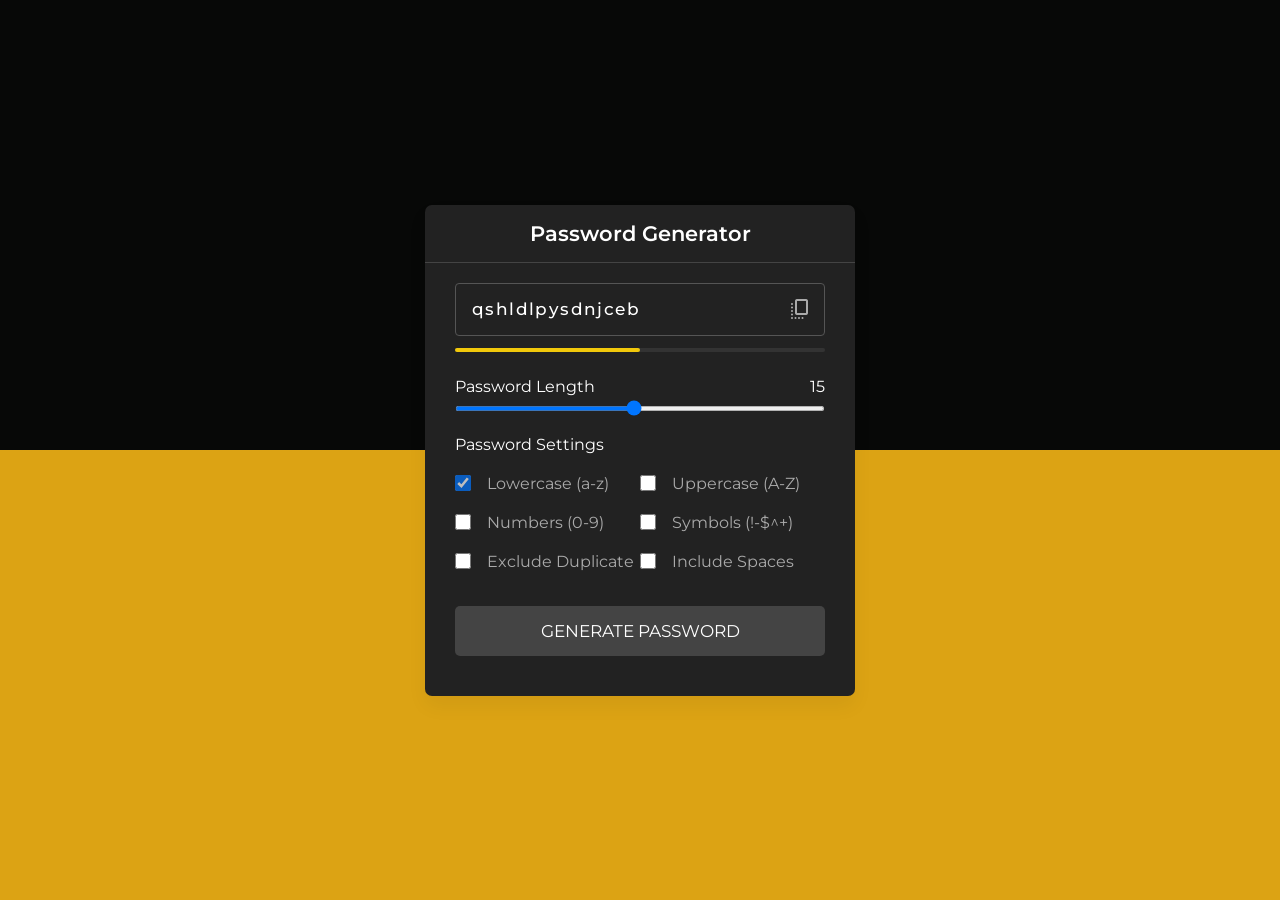
<file: index.html>
<!doctype html>
<html lang="en">
  <head>
    <meta charset="UTF-8" />
    <title>CodePen - Password Generator</title>
    <link
      rel="stylesheet"
      href="https://fonts.googleapis.com/css2?family=Material+Symbols+Rounded:opsz,wght,FILL,GRAD@20..48,100..700,0..1,-50..200"
    />
    <link
      rel="stylesheet"
      href="https://fonts.googleapis.com/css2?family=Montserrat:wght@400;500&amp;display=swap"
    />
    <link rel="stylesheet" href="./js/style.css" />
  </head>
  <body>
    <!-- partial:index.partial.html -->
    <div class="container">
      <h2>Password Generator</h2>
      <div class="wrapper">
        <div class="input-box">
          <input type="text" disabled />
          <span class="material-symbols-rounded">copy_all</span>
        </div>
        <div class="pass-indicator"></div>
        <div class="pass-length">
          <div class="details">
            <label class="title">Password Length</label>
            <span></span>
          </div>
          <input type="range" min="1" max="30" value="15" step="1" />
        </div>
        <div class="pass-settings">
          <label class="title">Password Settings</label>
          <ul class="options">
            <li class="option">
              <input type="checkbox" id="lowercase" checked />
              <label for="lowercase">Lowercase (a-z)</label>
            </li>
            <li class="option">
              <input type="checkbox" id="uppercase" />
              <label for="uppercase">Uppercase (A-Z)</label>
            </li>
            <li class="option">
              <input type="checkbox" id="numbers" />
              <label for="numbers">Numbers (0-9)</label>
            </li>
            <li class="option">
              <input type="checkbox" id="symbols" />
              <label for="symbols">Symbols (!-$^+)</label>
            </li>
            <li class="option">
              <input type="checkbox" id="exc-duplicate" />
              <label for="exc-duplicate">Exclude Duplicate</label>
            </li>
            <li class="option">
              <input type="checkbox" id="spaces" />
              <label for="spaces">Include Spaces</label>
            </li>
          </ul>
        </div>
        <button class="generate-btn">Generate Password</button>
      </div>
    </div>
    
    <!-- partial -->
    <script src=" ./js/script.js"></script>
  </body>
</html>
</file>
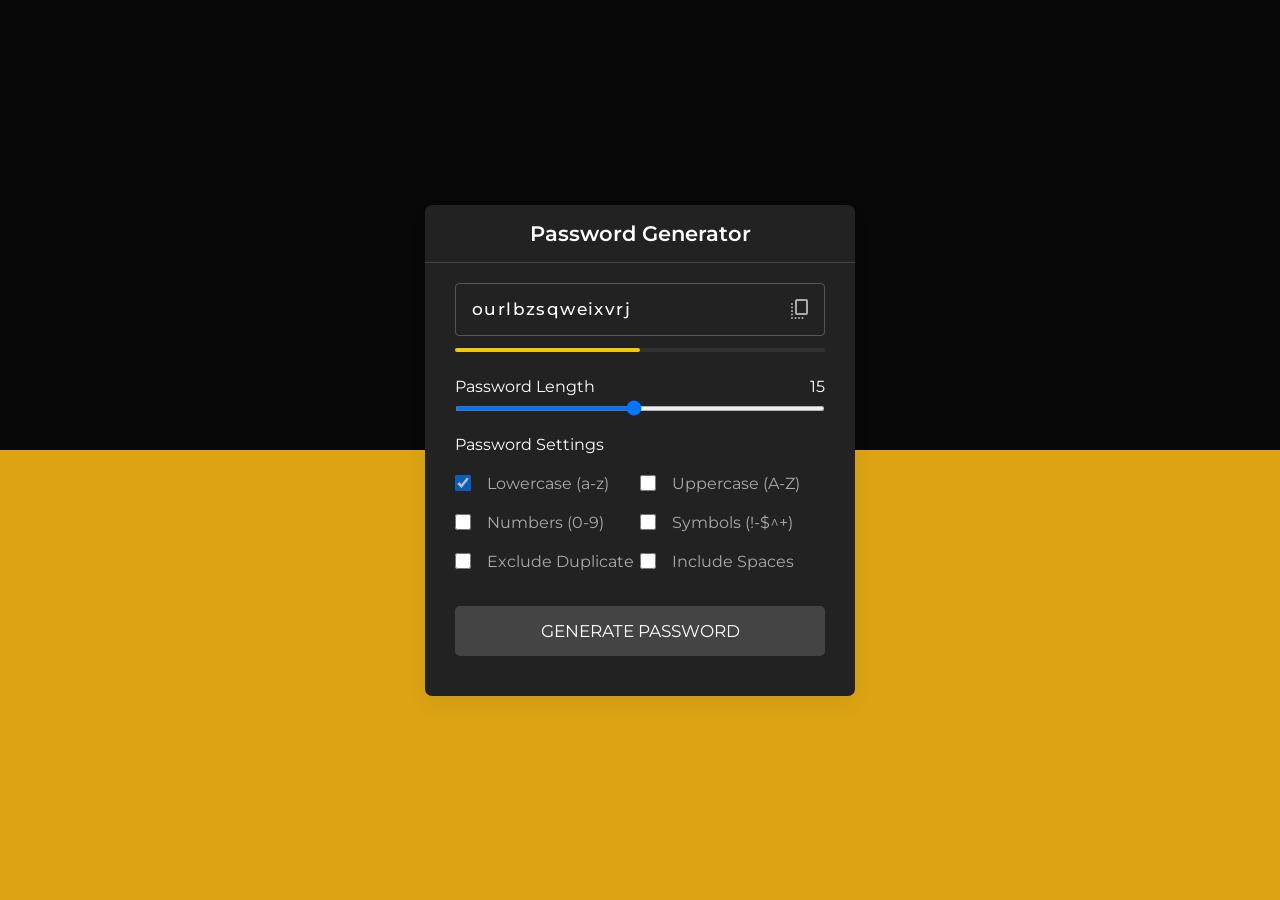
<file: js/index.html>
<!doctype html>
<html lang="en">
  <head>
    <meta charset="UTF-8" />
    <title>CodePen - Password Generator</title>
    <link
      rel="stylesheet"
      href="https://fonts.googleapis.com/css2?family=Material+Symbols+Rounded:opsz,wght,FILL,GRAD@20..48,100..700,0..1,-50..200"
    />
    <link
      rel="stylesheet"
      href="https://fonts.googleapis.com/css2?family=Montserrat:wght@400;500&amp;display=swap"
    />
    <link rel="stylesheet" href="./style.css" />
  </head>
  <body>
    <!-- partial:index.partial.html -->
    <div class="container">
      <h2>Password Generator</h2>
      <div class="wrapper">
        <div class="input-box">
          <input type="text" disabled />
          <span class="material-symbols-rounded">copy_all</span>
        </div>
        <div class="pass-indicator"></div>
        <div class="pass-length">
          <div class="details">
            <label class="title">Password Length</label>
            <span></span>
          </div>
          <input type="range" min="1" max="30" value="15" step="1" />
        </div>
        <div class="pass-settings">
          <label class="title">Password Settings</label>
          <ul class="options">
            <li class="option">
              <input type="checkbox" id="lowercase" checked />
              <label for="lowercase">Lowercase (a-z)</label>
            </li>
            <li class="option">
              <input type="checkbox" id="uppercase" />
              <label for="uppercase">Uppercase (A-Z)</label>
            </li>
            <li class="option">
              <input type="checkbox" id="numbers" />
              <label for="numbers">Numbers (0-9)</label>
            </li>
            <li class="option">
              <input type="checkbox" id="symbols" />
              <label for="symbols">Symbols (!-$^+)</label>
            </li>
            <li class="option">
              <input type="checkbox" id="exc-duplicate" />
              <label for="exc-duplicate">Exclude Duplicate</label>
            </li>
            <li class="option">
              <input type="checkbox" id="spaces" />
              <label for="spaces">Include Spaces</label>
            </li>
          </ul>
        </div>
        <button class="generate-btn">Generate Password</button>
      </div>
    </div>
    <!-- partial -->
    <script src="./script.js"></script>
  </body>
</html>
</file>
<file: js/style.css>
* {
  margin: 0;
  padding: 0;
  box-sizing: border-box;
  font-family: "Montserrat", sans-serif;
  color: #fff;
}

body {
  display: flex;
  align-items: center;
  justify-content: center;
  min-height: 100vh;
  background: linear-gradient(180deg, #070807 50%, #dca314 50%);
}

.container {
  width: 430px;
  background: #222;
  border-radius: 7px;
  box-shadow: 0 10px 20px rgba(0, 0, 0, 0.05);
}

.container h2 {
  font-weight: 600;
  font-size: 21px;
  padding: 16px 30px;
  border-bottom: 1px solid #444;
  text-align: center;
}

.wrapper {
  margin: 20px 30px;
}

.input-box {
  position: relative;
}

.input-box input {
  width: 100%;
  height: 53px;
  color: #fff;
  background: none;
  font-size: 17px;
  font-weight: 500;
  border-radius: 4px;
  letter-spacing: 1.4px;
  border: 1px solid #555;
  padding: 0 48px 0 16px;
}

.input-box span {
  position: absolute;
  right: 13px;
  cursor: pointer;
  line-height: 53px;
  color: #aaa;
}

.input-box span:hover {
  color: #4285f4 !important;
}

.pass-indicator {
  width: 100%;
  height: 4px;
  position: relative;
  background: #333;
  margin-top: 12px;
  border-radius: 25px;
}

.pass-indicator::before {
  position: absolute;
  content: "";
  height: 100%;
  width: 0;
  border-radius: inherit;
  transition: width 0.3s ease;
}

.pass-indicator#weak::before {
  width: 20%;
  background: #e64a4a;
}

.pass-indicator#medium::before {
  width: 50%;
  background: #f1c80b;
}

.pass-indicator#strong::before {
  width: 100%;
  background: #27c468;
}

.pass-length {
  margin: 25px 0 20px;
}

.pass-length .details {
  display: flex;
  justify-content: space-between;
}

.pass-length input {
  width: 100%;
  height: 5px;
}

.pass-settings .options {
  display: flex;
  list-style: none;
  flex-wrap: wrap;
  margin-top: 20px;
}

.pass-settings .options .option {
  display: flex;
  align-items: center;
  margin-bottom: 20px;
  width: 50%;
}

.options .option:first-child {
  pointer-events: none;
}

.options .option:first-child input {
  opacity: 0.7;
}

.options .option input {
  height: 16px;
  width: 16px;
  cursor: pointer;
}

.options .option label {
  cursor: pointer;
  color: #aaa;
  padding-left: 16px;
}

.generate-btn {
  width: 100%;
  color: #fff;
  border: none;
  outline: none;
  cursor: pointer;
  background: #444;
  font-size: 17px;
  padding: 15px 0;
  border-radius: 5px;
  text-transform: uppercase;
  margin: 15px 0 20px;
  transition:
    background 0.3s ease,
    transform 0.2s ease;
}

.generate-btn:hover {
  background: #333;
}

.generate-btn:active {
  transform: scale(0.95);
}

@media (max-width: 768px) {
  .container {
    width: 90%;
  }
}
</file>
